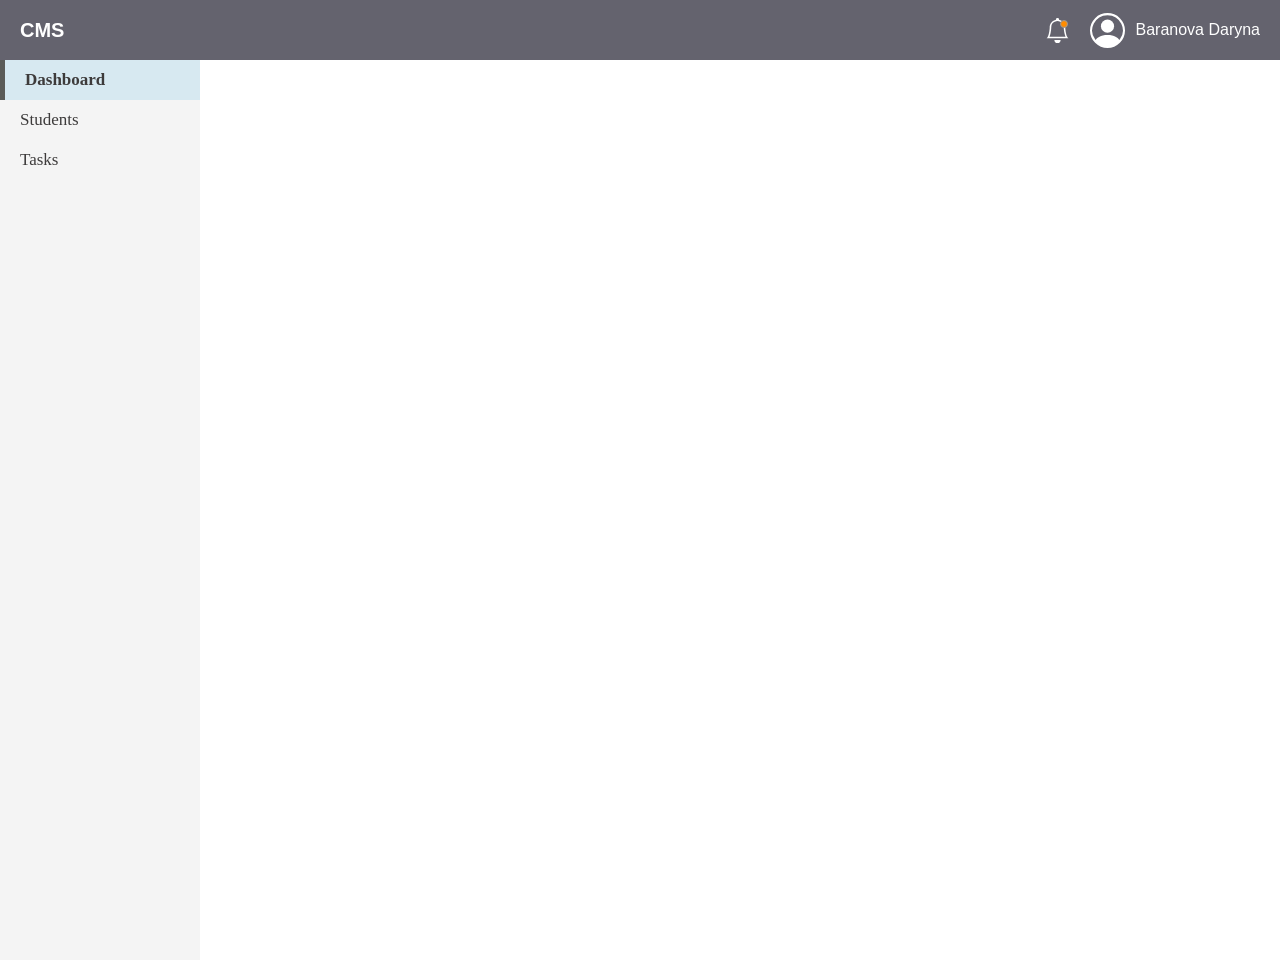
<file: index.html>
<!DOCTYPE html>
<html lang="en">
<head>
    <meta charset="UTF-8">
    <meta name="viewport" content="width=device-width, initial-scale=1.0">
    <title>Document</title>
    <link rel="stylesheet" href="./css/style.css">

</head>
<body>
    <header class="main-header">
        <div class="logo">
            <button class="burger" id="burger" aria-label="Toggle navigation menu">☰</button>
            <a href="Students.html" aria-label="Go to Content Management System homepage">CMS</a>
        </div>
    
        <div class="user-profile">
            <div class="notification-icon">
                <svg xmlns="http://www.w3.org/2000/svg" width="25" height="25" fill="currentColor" class="bell-icon"
                    viewBox="0 0 16 16" role="img" aria-label="Notifications">
                    <path
                        d="M8 16a2 2 0 0 0 2-2H6a2 2 0 0 0 2 2M8 1.918l-.797.161A4 4 0 0 0 4 6c0 .628-.134 2.197-.459 3.742-.16.767-.376 1.566-.663 2.258h10.244c-.287-.692-.502-1.49-.663-2.258C12.134 8.197 12 6.628 12 6a4 4 0 0 0-3.203-3.92zM14.22 12c.223.447.481.801.78 1H1c.299-.199.557-.553.78-1C2.68 10.2 3 6.88 3 6c0-2.42 1.72-4.44 4.005-4.901a1 1 0 1 1 1.99 0A5 5 0 0 1 13 6c0 .88.32 4.2 1.22 6" />
                </svg>
                <span class="dot" aria-hidden="true"></span>
    
                <div class="message-dropdown">
                    <ul>
                        <li>
                            <img src="./image/avatar.jpg" alt="Avatar of Nastia" class="avatar-image">
                            <div class="user-block">
                                <span class="name-avatar">Nastia</span>
                                <p class="user-message">Lorem ipsum.</p>
                            </div>
                        </li>
                        <li>
                            <img src="./image/avatar.jpg" alt="Avatar of Nastia" class="avatar-image">
                            <div class="user-block">
                                <span class="name-avatar">Nastia</span>
                                <p class="user-message">Lorem ipsum dolor sit.</p>
                            </div>
                        </li>
                        <li>
                            <img src="./image/avatar.jpg" alt="Avatar of Nastia" class="avatar-image">
                            <div class="user-block">
                                <span class="name-avatar">Nastia</span>
                                <p class="user-message">Lorem ipsum dolor sit.</p>
                            </div>
                        </li>
                    </ul>
                </div>
            </div>
    
            <div class="user-dropdown">
                <div class="user-info">
                    <svg xmlns="http://www.w3.org/2000/svg" width="35" height="35" fill="currentColor"
                        class="bi bi-person-circle" viewBox="0 0 16 16" role="img" aria-label="User Profile Icon">
                        <path d="M11 6a3 3 0 1 1-6 0 3 3 0 0 1 6 0" />
                        <path fill-rule="evenodd"
                            d="M0 8a8 8 0 1 1 16 0A8 8 0 0 1 0 8m8-7a7 7 0 0 0-5.468 11.37C3.242 11.226 4.805 10 8 10s4.757 1.225 5.468 2.37A7 7 0 0 0 8 1" />
                    </svg>
                    <span class="user-name" id="current-user">Baranova Daryna</span>
                </div>
    
                <div class="user-profile log">
                    <ul>
                        <li>Profile</li>
                        <li>Log Out</li>
                    </ul>
                </div>
            </div>
        </div>
    </header>

    <main>
        <div class="sitebar-content">
            <div class="sitebar">
                <aside>
                    <nav class="nav-sitebar">
                        <a class="link-sitebar active-menu" href="index.html">Dashboard</a>
                        <a class="link-sitebar" href="Students.html">Students</a>
                        <a class="link-sitebar" href="Tasks.html">Tasks</a>
                    </nav>
                </aside>
            </div>
        </div>
    </main>

    <script src="script.js"></script>
</body>
</html>
</file>
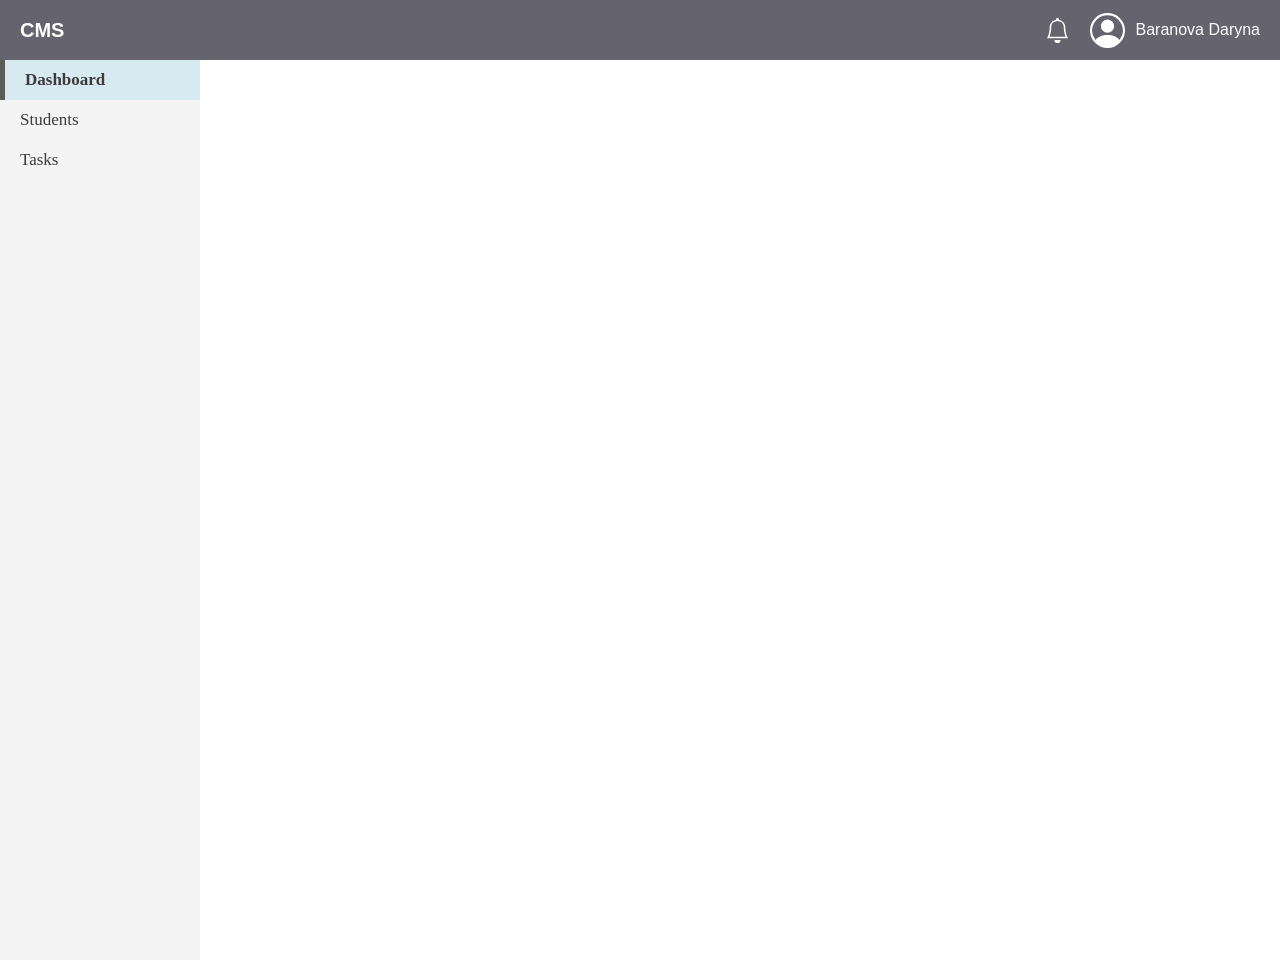
<file: Dashboard.html>
<!DOCTYPE html>
<html lang="en">
<head>
    <meta charset="UTF-8">
    <meta name="viewport" content="width=device-width, initial-scale=1.0">
    <title>Document</title>
    <link rel="stylesheet" href="./css/style.css">

</head>
<body>
    <header class="main-header">
        <div class="logo">
            <a href="Students.html">CMS</a>
        </div>
    
        <div class="user-profile">
            <div class="notification-icon">
                <svg xmlns="http://www.w3.org/2000/svg" width="25" height="25" fill="currentColor" class="bi bi-bell"
                    viewBox="0 0 16 16">
                    <path
                        d="M8 16a2 2 0 0 0 2-2H6a2 2 0 0 0 2 2M8 1.918l-.797.161A4 4 0 0 0 4 6c0 .628-.134 2.197-.459 3.742-.16.767-.376 1.566-.663 2.258h10.244c-.287-.692-.502-1.49-.663-2.258C12.134 8.197 12 6.628 12 6a4 4 0 0 0-3.203-3.92zM14.22 12c.223.447.481.801.78 1H1c.299-.199.557-.553.78-1C2.68 10.2 3 6.88 3 6c0-2.42 1.72-4.44 4.005-4.901a1 1 0 1 1 1.99 0A5 5 0 0 1 13 6c0 .88.32 4.2 1.22 6" />
                </svg>
                <span class="dot"></span>
    
                <div class="message-dropdown">
                    <ul>
                        <li>
                            <img src="./image/avatar.jpg" alt="Avatar image" class="avatar-image">
                            <div class="user-block">
                                <span class="name-avatar">Nastia</span>
                                <p id="user-message">Lorem ipsum.</p>
                            </div>
                        </li>
                        <li>
                            <img src="./image/avatar.jpg" alt="Avatar image" class="avatar-image">
                            <div class="user-block">
                                <span class="name-avatar">Nastia</span>
                                <p id="user-message">Lorem ipsum dolor sit.</p>
                            </div>
                        </li>
                        <li>
                            <img src="./image/avatar.jpg" alt="Avatar image" class="avatar-image">
                            <div class="user-block">
                                <span class="name-avatar">Nastia</span>
                                <p id="user-message">Lorem ipsum dolor sit.</p>
                            </div>
                        </li>
                    </ul>
                </div>
    
            </div>
    
            <div class="user-dropdown">
                <div class="user-info">
                    <svg xmlns="http://www.w3.org/2000/svg" width="35" height="35" fill="currentColor"
                        class="bi bi-person-circle" viewBox="0 0 16 16">
                        <path d="M11 6a3 3 0 1 1-6 0 3 3 0 0 1 6 0" />
                        <path fill-rule="evenodd"
                            d="M0 8a8 8 0 1 1 16 0A8 8 0 0 1 0 8m8-7a7 7 0 0 0-5.468 11.37C3.242 11.226 4.805 10 8 10s4.757 1.225 5.468 2.37A7 7 0 0 0 8 1" />
                    </svg>
                    <span class="user-name">Baranova Daryna</span>
    
                </div>
    
                <div class="user-profile log">
                    <ul>
                        <li>Profile</li>
                        <li>Log Out</li>
                    </ul>
                </div>
    
            </div>
    
        </div>
    </header>

    <main>
        <div class="sitebar-content">
    
            <div class="sitebar">
                <aside>
                    <nav class="nav-sitebar">
                        <a class="link-sitebar active-menu" href="Dashboard.html">Dashboard</a>
                        <a class="link-sitebar " href="Students.html">Students</a>
                        <a class="link-sitebar" href="Tasks.html">Tasks</a>
                    </nav>
                </aside>
            </div>
    </main>

</body>
</html>
</file>
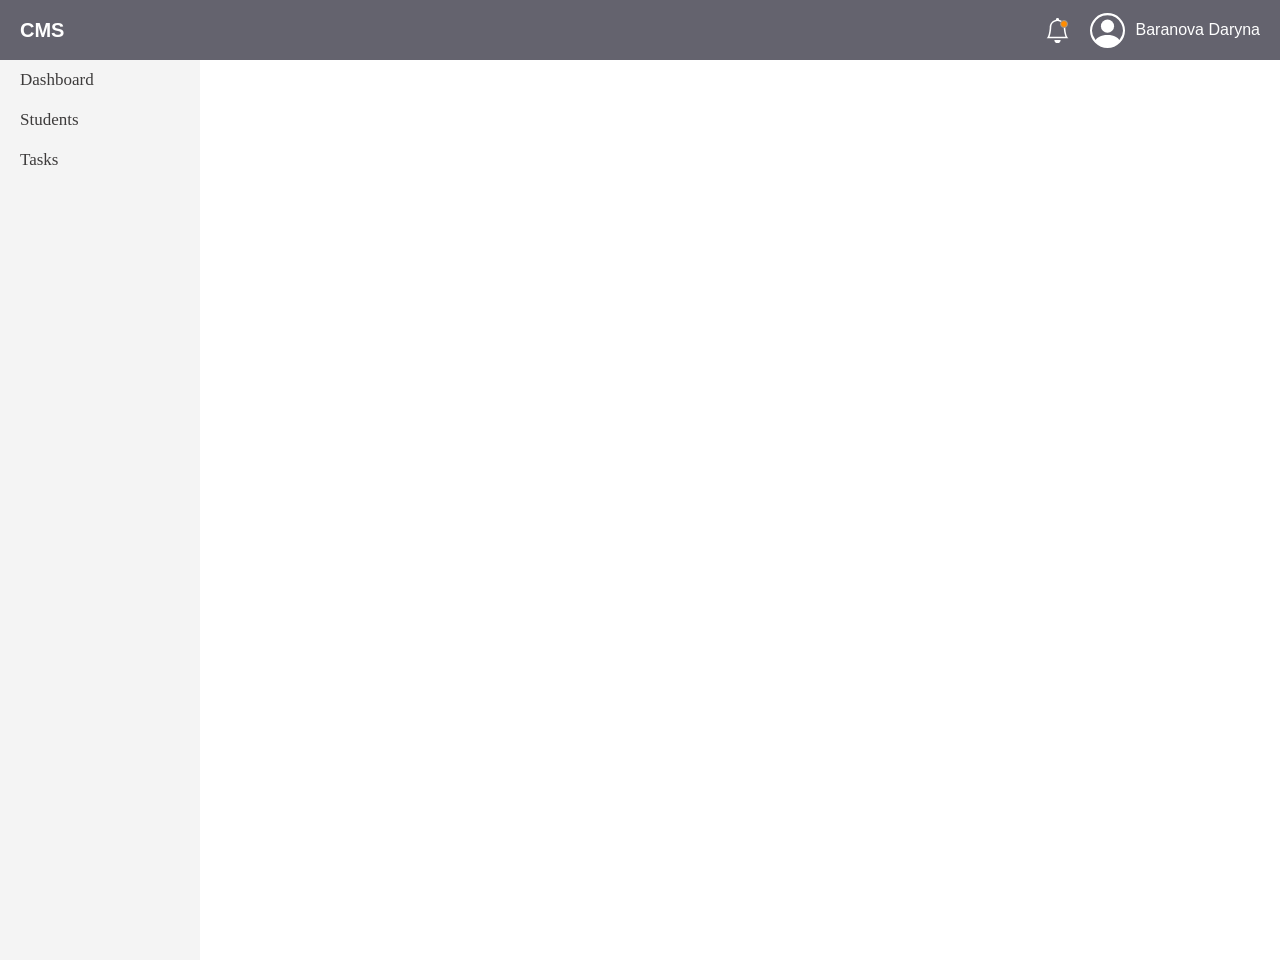
<file: Messages.html>
<!DOCTYPE html>
<html lang="en">
<head>
    <meta charset="UTF-8">
    <meta name="viewport" content="width=device-width, initial-scale=1.0">
    <title>Messages</title>
    <link rel="stylesheet" href="./css/style.css">

</head>
<body>
    <header class="main-header">
        <div class="logo">
            <button class="burger" id="burger" aria-label="Toggle navigation menu">☰</button>
            <a href="Students.html" aria-label="Go to Content Management System homepage">CMS</a>
        </div>
    
        <div class="user-profile">
            <div class="notification-icon">
                <svg xmlns="http://www.w3.org/2000/svg" width="25" height="25" fill="currentColor" class="bell-icon"
                    viewBox="0 0 16 16" role="img" aria-label="Notifications">
                    <path
                        d="M8 16a2 2 0 0 0 2-2H6a2 2 0 0 0 2 2M8 1.918l-.797.161A4 4 0 0 0 4 6c0 .628-.134 2.197-.459 3.742-.16.767-.376 1.566-.663 2.258h10.244c-.287-.692-.502-1.49-.663-2.258C12.134 8.197 12 6.628 12 6a4 4 0 0 0-3.203-3.92zM14.22 12c.223.447.481.801.78 1H1c.299-.199.557-.553.78-1C2.68 10.2 3 6.88 3 6c0-2.42 1.72-4.44 4.005-4.901a1 1 0 1 1 1.99 0A5 5 0 0 1 13 6c0 .88.32 4.2 1.22 6" />
                </svg>
                <span class="dot" aria-hidden="true"></span>
    
                <div class="message-dropdown">
                    <ul>
                        <li>
                            <img src="./image/avatar.jpg" alt="Avatar of Nastia" class="avatar-image">
                            <div class="user-block">
                                <span class="name-avatar">Nastia</span>
                                <p class="user-message">Lorem ipsum.</p>
                            </div>
                        </li>
                        <li>
                            <img src="./image/avatar.jpg" alt="Avatar of Nastia" class="avatar-image">
                            <div class="user-block">
                                <span class="name-avatar">Nastia</span>
                                <p class="user-message">Lorem ipsum dolor sit.</p>
                            </div>
                        </li>
                        <li>
                            <img src="./image/avatar.jpg" alt="Avatar of Nastia" class="avatar-image">
                            <div class="user-block">
                                <span class="name-avatar">Nastia</span>
                                <p class="user-message">Lorem ipsum dolor sit.</p>
                            </div>
                        </li>
                    </ul>
                </div>
            </div>
    
            <div class="user-dropdown">
                <div class="user-info">
                    <svg xmlns="http://www.w3.org/2000/svg" width="35" height="35" fill="currentColor"
                        class="bi bi-person-circle" viewBox="0 0 16 16" role="img" aria-label="User Profile Icon">
                        <path d="M11 6a3 3 0 1 1-6 0 3 3 0 0 1 6 0" />
                        <path fill-rule="evenodd"
                            d="M0 8a8 8 0 1 1 16 0A8 8 0 0 1 0 8m8-7a7 7 0 0 0-5.468 11.37C3.242 11.226 4.805 10 8 10s4.757 1.225 5.468 2.37A7 7 0 0 0 8 1" />
                    </svg>
                    <span class="user-name" id="current-user">Baranova Daryna</span>
                </div>
    
                <div class="user-profile log">
                    <ul>
                        <li>Profile</li>
                        <li>Log Out</li>
                    </ul>
                </div>
            </div>
        </div>
    </header>

    <main>
        <div class="sitebar-content">
            <div class="sitebar">
                <aside>
                    <nav class="nav-sitebar">
                        <a class="link-sitebar" href="index.html">Dashboard</a>
                        <a class="link-sitebar" href="Students.html">Students</a>
                        <a class="link-sitebar" href="Tasks.html">Tasks</a>
                    </nav>
                </aside>
            </div>
        </div>
    </main>

    <script src="script.js"></script>
</body>
</html>
</file>
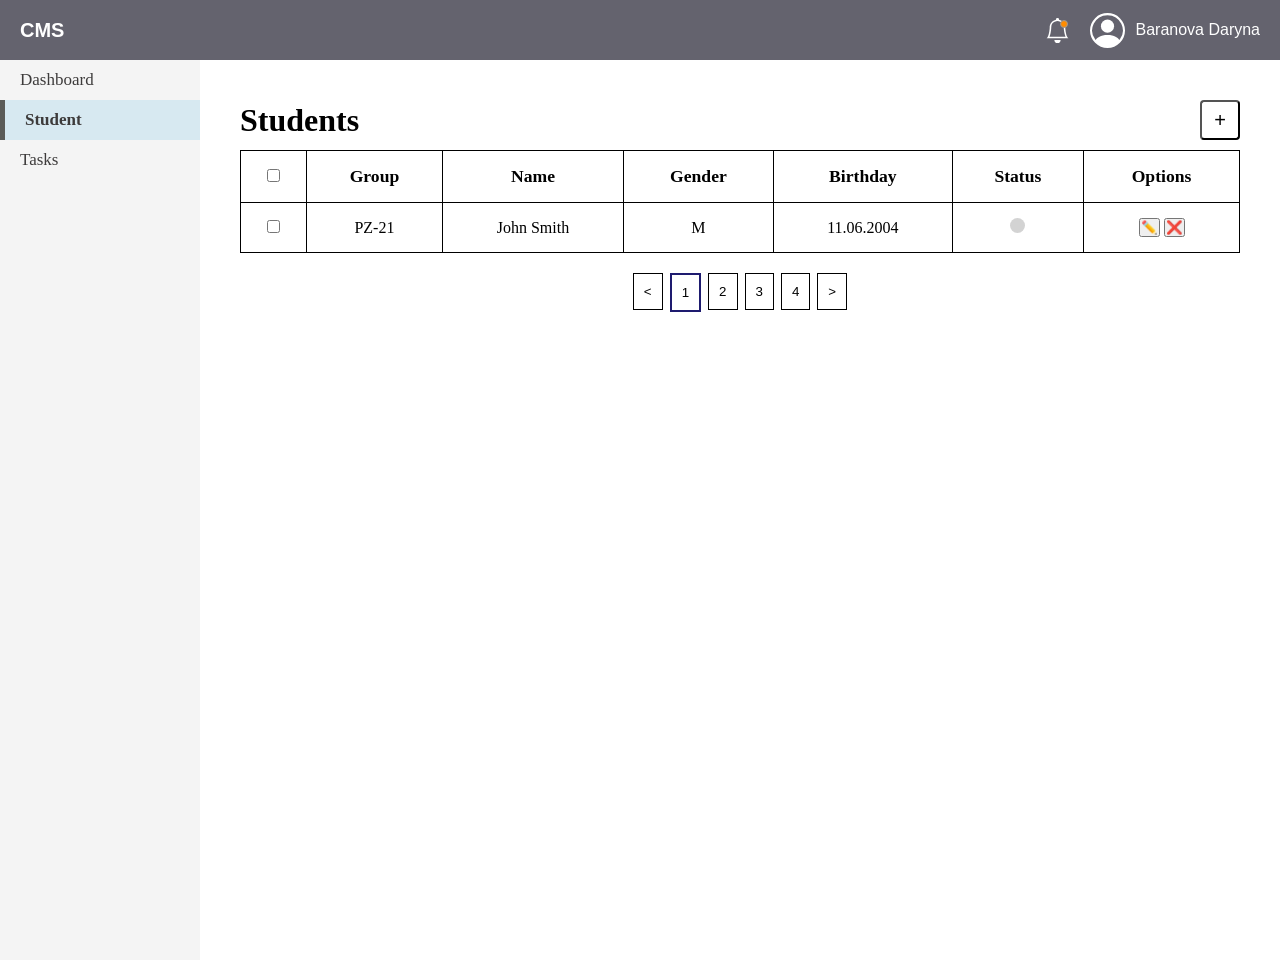
<file: Students.html>
<!DOCTYPE html>
<html lang="en">

<head>
    <meta charset="UTF-8">
    <meta name="viewport" content="width=device-width, initial-scale=1.0">
    <title>Students</title>
    <link rel="stylesheet" href="./css/style.css">
    <link rel="manifest" href="manifest.json">
</head>

<body>
    <header class="main-header">
        <div class="logo">
            <button class="burger" id="burger" aria-label="Toggle navigation menu">☰</button>
            <a href="Students.html" aria-label="Go to Content Management System homepage">CMS</a>
        </div>

        <div class="user-profile">
            <div class="notification-icon">
                <svg xmlns="http://www.w3.org/2000/svg" width="25" height="25" fill="currentColor" class="bell-icon"
                    viewBox="0 0 16 16" role="img" aria-label="Notifications">
                    <path
                        d="M8 16a2 2 0 0 0 2-2H6a2 2 0 0 0 2 2M8 1.918l-.797.161A4 4 0 0 0 4 6c0 .628-.134 2.197-.459 3.742-.16.767-.376 1.566-.663 2.258h10.244c-.287-.692-.502-1.49-.663-2.258C12.134 8.197 12 6.628 12 6a4 4 0 0 0-3.203-3.92zM14.22 12c.223.447.481.801.78 1H1c.299-.199.557-.553.78-1C2.68 10.2 3 6.88 3 6c0-2.42 1.72-4.44 4.005-4.901a1 1 0 1 1 1.99 0A5 5 0 0 1 13 6c0 .88.32 4.2 1.22 6" />
                </svg>
                <span class="dot" aria-hidden="true"></span>

                <div class="message-dropdown">
                    <ul>
                        <li>
                            <img src="./image/avatar.jpg" alt="Avatar of Nastia" class="avatar-image">
                            <div class="user-block">
                                <span class="name-avatar">Nastia</span>
                                <p class="user-message">Lorem ipsum.</p>
                            </div>
                        </li>
                        <li>
                            <img src="./image/avatar.jpg" alt="Avatar of Nastia" class="avatar-image">
                            <div class="user-block">
                                <span class="name-avatar">Nastia</span>
                                <p class="user-message">Lorem ipsum dolor sit.</p>
                            </div>
                        </li>
                        <li>
                            <img src="./image/avatar.jpg" alt="Avatar of Nastia" class="avatar-image">
                            <div class="user-block">
                                <span class="name-avatar">Nastia</span>
                                <p class="user-message">Lorem ipsum dolor sit.</p>
                            </div>
                        </li>
                    </ul>
                </div>
            </div>

            <div class="user-dropdown">
                <div class="user-info">
                    <svg xmlns="http://www.w3.org/2000/svg" width="35" height="35" fill="currentColor"
                        class="bi bi-person-circle" viewBox="0 0 16 16" role="img" aria-label="User Profile Icon">
                        <path d="M11 6a3 3 0 1 1-6 0 3 3 0 0 1 6 0" />
                        <path fill-rule="evenodd"
                            d="M0 8a8 8 0 1 1 16 0A8 8 0 0 1 0 8m8-7a7 7 0 0 0-5.468 11.37C3.242 11.226 4.805 10 8 10s4.757 1.225 5.468 2.37A7 7 0 0 0 8 1" />
                    </svg>
                    <span class="user-name" id="current-user">Baranova Daryna</span>
                </div>

                <div class="user-profile log">
                    <ul>
                        <li>Profile</li>
                        <li>Log Out</li>
                    </ul>
                </div>
            </div>
        </div>
    </header>

    <main>
        <div class="sitebar-content">
            <div class="sitebar" id="sidebar">
                <aside>
                    <nav class="nav-sitebar" aria-label="Main Navigation">
                        <a class="link-sitebar" href="index.html">Dashboard</a>
                        <a class="link-sitebar active-menu" href="Students.html" aria-current="page">Student</a>
                        <a class="link-sitebar" href="Tasks.html">Tasks</a>
                    </nav>
                </aside>
            </div>

            <div class="student-content">
                <div class="student-button">
                    <h1 class="students-title">Students</h1>
                    <div class="buttons">
                        <button class="add-button" aria-label="Add new student">+</button>
                        <button id="allDelete-button" class="delete-all-btn"
                            aria-label="Delete selected students">delete</button>
                    </div>
                </div>

                <div class="table-wrapper">
                    <table class="table">
                        <thead>
                            <tr>
                                <th><input type="checkbox" id="checkbox-select-all" aria-label="Select all students">
                                    <h2 class="title-select-all">Select</h2>
                                </th>
                                <th>Group</th>
                                <th>Name</th>
                                <th>Gender</th>
                                <th>Birthday</th>
                                <th>Status</th>
                                <th>Options</th>
                            </tr>
                        </thead>
                        <tbody>
                            <tr>
                                <td><input type="checkbox" name="select-student" aria-label="Select student John Smith">
                                </td>
                                <td>PZ-21</td>
                                <td class="user-name">John Smith</td>
                                <td>M</td>
                                <td>11.06.2004</td>
                                <td>
                                    <span class="status-circle status-inactive" aria-label="Status: Inactive"></span>
                                </td>
                                <td>
                                    <button class="editBtn" aria-label="Edit student John Smith">✏️</button>
                                    <button class="deleteBtn" aria-label="Delete student John Smith">❌</button>
                                </td>
                            </tr>
                        </tbody>
                    </table>
                </div>

                <div class="pagination">
                    <nav aria-label="Pagination">
                        <ul class="button-pagination">
                            <li><button class="btn-pagination" aria-label="Previous page">&#60;</button></li>
                            <li><button class="btn-pagination" id="active" aria-current="page"
                                    aria-label="Page 1">1</button></li>
                            <li><button class="btn-pagination" aria-label="Page 2">2</button></li>
                            <li><button class="btn-pagination" aria-label="Page 3">3</button></li>
                            <li><button class="btn-pagination" aria-label="Page 4">4</button></li>
                            <li><button class="btn-pagination" aria-label="Next page">&#62;</button></li>
                        </ul>
                    </nav>
                </div>
            </div>
        </div>
    </main>

    <div id="modalOverlay" class="modal-overlay" role="dialog" aria-modal="true" aria-labelledby="modalTitle">
        <div class="modal-container">
            <div class="modal-header">
                <h2 class="modal-title" id="modalTitle">Add student</h2>
                <button class="close-modal-btn" id="closeModal" aria-label="Close modal">&times;</button>
            </div>
            <form id="addStudentForm"  class="modal-form" autocomplete="off" novalidate>
                <input type="hidden" id="studentId" name="id" value="">
                <div class="form-row">
                    <label for="group">Group</label>
                    <select id="group" name="group" required>
                        <option value="" disabled selected>Select Group</option>
                        <option value="PZ-21">PZ-21</option>
                        <option value="PZ-22">PZ-22</option>
                        <option value="PZ-23">PZ-23</option>
                        <option value="PZ-24">PZ-24</option>
                        <option value="PZ-25">PZ-25</option>
                        <option value="PZ-26">PZ-26</option>
                    </select>
                </div>
                <div class="form-row">
                    <label for="firstName">First name</label>
                    <div class="input-wrapper">
                        <input type="text" id="firstName" name="firstName" pattern="[A-Za-zА-Яа-яІіЇїЄєҐґ]+" required>
                        <small id="firstNameError" class="error-message">Введіть коректне ім'я</small>
                    </div>
                </div>
                <div class="form-row">
                    <label for="lastName">Last name</label>
                    <div class="input-wrapper">
                        <input type="text" id="lastName" name="lastName" pattern="[A-Za-zА-Яа-яІіЇїЄєҐґ]+" required>
                        <small id="lastNameError" class="error-message">Введіть коректне прізвище</small>
                    </div>
                </div>
                <div class="form-row">
                    <label for="gender">Gender</label>
                    <select id="gender" name="gender" required>
                        <option value="" disabled selected>Select Gender</option>
                        <option value="M">Male</option>
                        <option value="F">Female</option>
                    </select>

                </div>
                <div class="form-row">
                    <label for="birthday">Birthday</label>
                    <div class="input-wrapper">
                        <input type="date" id="birthday" name="birthday" min="1950-01-01" max="2009-12-31" required>
                        <small id="birthdayError"class="data-error" >Введіть дату в межах 1950-2011</small>
                    </div>
                </div>

                <div class="modal-footer">
                    <button type="button" class="btn-secondary" id="cancelBtn">Cancel</button>
                    <button type="submit" class="btn-primary">Create</button>
                </div>
            </form>
        </div>
    </div>

    <div class="modalWarning" role="alertdialog" aria-modal="true" aria-labelledby="warningTitle"
        aria-describedby="warningMessage">
        <div class="modal-container">
            <div class="modal-Warning">
                <h2 class="modal-title" id="warningTitle">Warning</h2>
                <button class="close-warning-btn" id="closeWarning" aria-label="Close warning">&times;</button>
            </div>
            <h2 class="messageWarning" id="warningMessage">Are you sure you want to delete user <span class="delete"></span>?</h2>
            <div class="buttonsWarning">
                <button class="btn-cancel" id="cancelButton">Cancel</button>
                <button class="btn-Ok" id="OkButton">Ok</button>
            </div>
        </div>
    </div>

    <script src="script.js"></script>
</body>

</html>
</file>
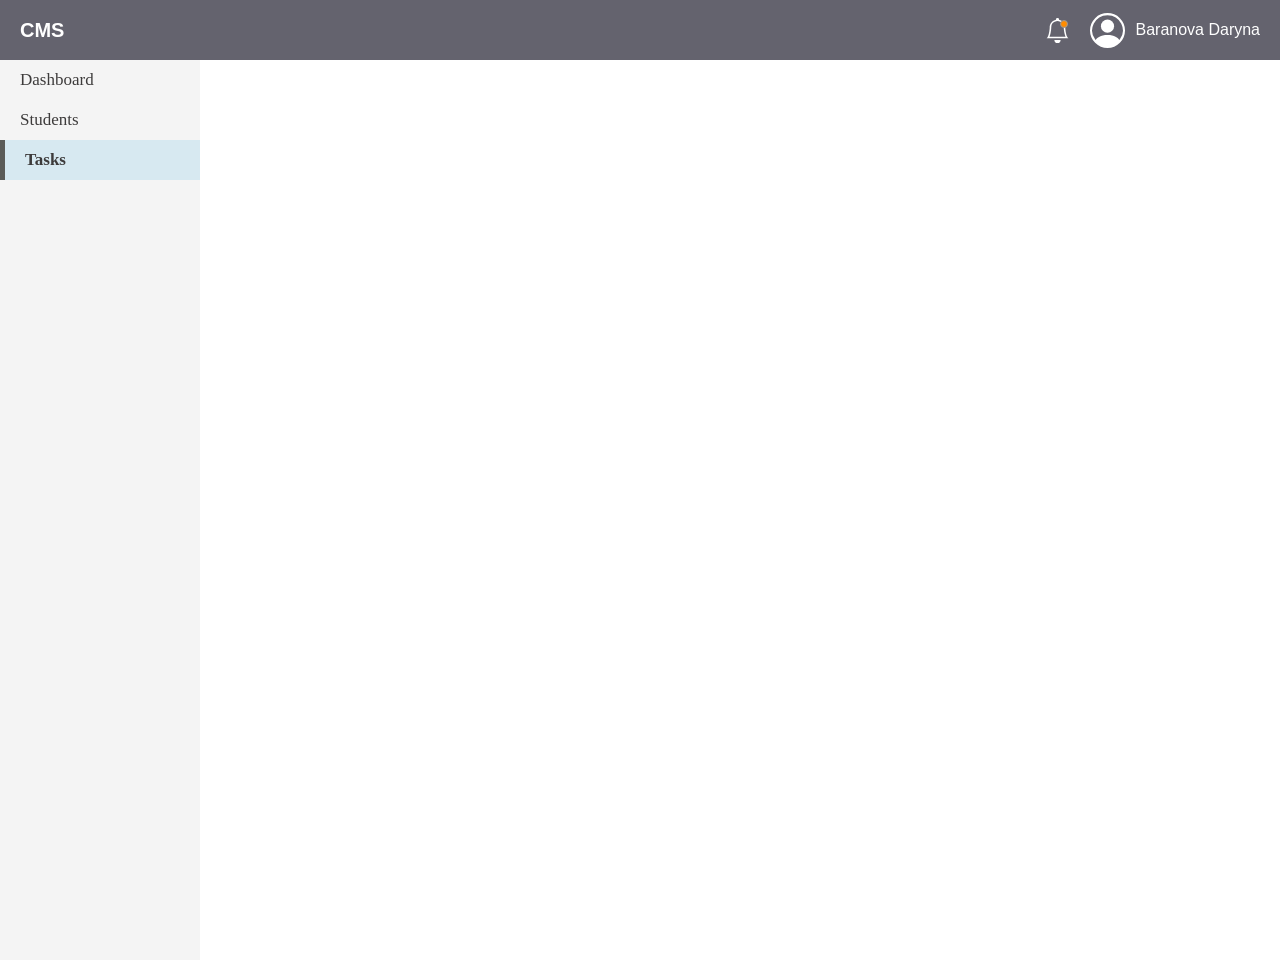
<file: Tasks.html>
<!DOCTYPE html>
<html lang="en">
<head>
    <meta charset="UTF-8">
    <meta name="viewport" content="width=device-width, initial-scale=1.0">
    <title>Document</title>
    <link rel="stylesheet" href="./css/style.css">

</head>
<body>
    <header class="main-header">
        <div class="logo">
            <button class="burger" id="burger" aria-label="Toggle navigation menu">☰</button>
            <a href="Students.html" aria-label="Go to Content Management System homepage">CMS</a>
        </div>
    
        <div class="user-profile">
            <div class="notification-icon">
                <svg xmlns="http://www.w3.org/2000/svg" width="25" height="25" fill="currentColor" class="bell-icon"
                    viewBox="0 0 16 16" role="img" aria-label="Notifications">
                    <path
                        d="M8 16a2 2 0 0 0 2-2H6a2 2 0 0 0 2 2M8 1.918l-.797.161A4 4 0 0 0 4 6c0 .628-.134 2.197-.459 3.742-.16.767-.376 1.566-.663 2.258h10.244c-.287-.692-.502-1.49-.663-2.258C12.134 8.197 12 6.628 12 6a4 4 0 0 0-3.203-3.92zM14.22 12c.223.447.481.801.78 1H1c.299-.199.557-.553.78-1C2.68 10.2 3 6.88 3 6c0-2.42 1.72-4.44 4.005-4.901a1 1 0 1 1 1.99 0A5 5 0 0 1 13 6c0 .88.32 4.2 1.22 6" />
                </svg>
                <span class="dot" aria-hidden="true"></span>
    
                <div class="message-dropdown">
                    <ul>
                        <li>
                            <img src="./image/avatar.jpg" alt="Avatar of Nastia" class="avatar-image">
                            <div class="user-block">
                                <span class="name-avatar">Nastia</span>
                                <p class="user-message">Lorem ipsum.</p>
                            </div>
                        </li>
                        <li>
                            <img src="./image/avatar.jpg" alt="Avatar of Nastia" class="avatar-image">
                            <div class="user-block">
                                <span class="name-avatar">Nastia</span>
                                <p class="user-message">Lorem ipsum dolor sit.</p>
                            </div>
                        </li>
                        <li>
                            <img src="./image/avatar.jpg" alt="Avatar of Nastia" class="avatar-image">
                            <div class="user-block">
                                <span class="name-avatar">Nastia</span>
                                <p class="user-message">Lorem ipsum dolor sit.</p>
                            </div>
                        </li>
                    </ul>
                </div>
            </div>
    
            <div class="user-dropdown">
                <div class="user-info">
                    <svg xmlns="http://www.w3.org/2000/svg" width="35" height="35" fill="currentColor"
                        class="bi bi-person-circle" viewBox="0 0 16 16" role="img" aria-label="User Profile Icon">
                        <path d="M11 6a3 3 0 1 1-6 0 3 3 0 0 1 6 0" />
                        <path fill-rule="evenodd"
                            d="M0 8a8 8 0 1 1 16 0A8 8 0 0 1 0 8m8-7a7 7 0 0 0-5.468 11.37C3.242 11.226 4.805 10 8 10s4.757 1.225 5.468 2.37A7 7 0 0 0 8 1" />
                    </svg>
                    <span class="user-name" id="current-user">Baranova Daryna</span>
                </div>
    
                <div class="user-profile log">
                    <ul>
                        <li>Profile</li>
                        <li>Log Out</li>
                    </ul>
                </div>
            </div>
        </div>
    </header>
    
    <main>
        <div class="sitebar-content">
            <div class="sitebar">
                <aside>
                    <nav class="nav-sitebar">
                        <a class="link-sitebar" href="index.html">Dashboard</a>
                        <a class="link-sitebar" href="Students.html">Students</a>
                        <a class="link-sitebar active-menu" href="Tasks.html">Tasks</a>
                    </nav>
                </aside>
            </div>
        </div>
    </main>

    <script src="script.js"></script>
</body>
</html>
</file>
<file: css/style.css>
*,
*::before,
*::after {
    box-sizing: border-box;
    margin: 0;
    padding: 0;
    /*outline: 1px solid red; /* Всі елементи по границях */
}

.main-header {
    background-color: #64636e;
    /* background-color: #465665; */
    color: white;
    display: flex;
    justify-content: space-between; /* Розносить блоки в різні боки */
    align-items: center; /* Центрує елементи по вертикалі */
    padding: 0 20px;
    height: 60px;
    font-family: Arial, sans-serif;
}

.logo a {
    position: relative;
    margin: 0;
    font-size: 20px;
    font-weight: bold;
    text-decoration: none;
    color: white;
    
}

.logo{

    display: flex;
    align-items: center;
    gap: 10px;
}

.user-profile li:hover {
    transform: scale(1.075);
    cursor: pointer;
}

.user-profile li:active{
    transform: scale(0.95);
}


.user-profile {
    display: flex;
    align-items: center;
    gap: 20px;
    /* Відстань між дзвіночком та профілем */
}

.notification-icon {
    position: relative;
    display: flex;
    align-items: center;
    cursor: pointer;
}

/* Помаранчева крапка на сповіщенні */
.notification-icon .dot {
    display: none;
    position: absolute;
    top: 2px;
    right: 2px;
    width: 8px;
    height: 8px;
    background-color: #ff8c00;
    border-radius: 50%;
    border: 1px solid #999; 
}

.user-info {
    display: flex;
    align-items: center;
    gap: 10px;
    background-color: transparent;  
    color: white;  
}

.user-name {
    font-size: 16px;
}

.bi-person-circle {
    color:white;
    /* Бірюзовий обідок іконки користувача */
}

@keyframes ring {
  0% { transform: rotate(0); }
  10% { transform: rotate(15deg); }
  20% { transform: rotate(-10deg); }
  30% { transform: rotate(10deg); }
  40% { transform: rotate(-10deg); }
  50% { transform: rotate(5deg); }
  60% { transform: rotate(-5deg); }
  70% { transform: rotate(0); }
  100% { transform: rotate(0); }
}
.notification-icon:hover .bell-icon {
    animation: ring 0.8s ease-in-out;
}

.bell-icon
{
    transform-origin: top center;
}

.bell-icon.ringing {
    animation: ring 0.8s ease-in-out;
}

.message-dropdown{
    display: none;
    flex-direction: column;
    position: absolute;
    top: 100%;
    background-color: #999;
    border: 2px solid burlywood;
    width: 200px;
    border-radius: 5px ;
    
}

.message-dropdown ul{
    padding: 10px 15px;
    list-style: none;
}

.message-dropdown ul li{
    display: flex;
    gap: 10px;
    margin-bottom: 10px;
    align-items: center;
}
.message-dropdown ul li:last-child{
    margin-bottom:  0px;
}

.notification-icon:hover .message-dropdown {
    display: flex;
}

.user-dropdown {
    position: relative;
    
}
.log{
    display: none;
    flex-direction: column;
    position:absolute;
    background-color: #999;
    top:100%;
    width: 150px;
    border-radius: 5px;
    border: 2px solid burlywood;
    color: rgb(39, 38, 38);
    font-weight: bold;
}

.user-dropdown:hover .log
{
    display: flex;
}

.log ul li{
    display: flex;
    gap:10px;
    padding: 10px;
}

.user-info:hover+.log {
    display: flex;
}

.avatar-image
{
    width: 35px;
    height: 35px;
    border-radius: 50%;
}

.name-avatar{
    font-weight: bold;
    color: rgb(39, 38, 38);
}

.user-message
{
    font-size: 0.9rem;
}

.sitebar-content{
    display: flex;
   
}

.burger {
    display: none;
    font-size: 26px;
    background: none;
    border: none;
    cursor: pointer;
}

@media (max-width: 768px) {

    .burger {
        display: block;
        font-size: 26px;
        background: none;
        border: none;
        cursor: pointer;
        color: white;
        }

    .sitebar {
            position: fixed;
            top: 0;
            left: 0;
            width: 250px;
            height: 100%;
            background: #2c3e50;
    
            transform: translateX(-100%);
            transition: transform 0.3s ease;
        }
    
    .sitebar.active {
            transform: translateX(0);
        }

}

.sitebar{
    width: 200px; /* Фіксована ширина */
    min-width: 200px; /* Щоб він не стискався менше цього значення */
    background-color: #f4f4f4;/* Світло-сірий фон, щоб бачити межі */
    height: 100vh;
    transition: transform 0.8s ease;    
        
}
.nav-sitebar{
    display: flex;
    flex-direction:column ;
}

.student-content
{
    flex-grow: 1;
    padding: 40px;
    min-width: 0; /* Ця біда для таблиці, означає, що елемент можна стискати до 0, щоб не вилазив контент за межі контейнера */
}

@media (max-width: 768px){
    .student-content {
        padding: 20px;
    }
}

.student-button
{
    display: flex;
    justify-content: space-between;
    align-items: center;
}

.buttons{
    display: flex;
    justify-content: center;
    gap: 10px;
}

.add-button{
    width: 40px;
    height: 40px;
    background-color: transparent;
    font-size: 20px;
    border-radius: 10%;
}

.add-button:hover{
    background: #f0f1fa;
}

#allDelete-button{
    display: none;
    box-sizing: content-box;
    background-color: transparent;
    font-size: 15px;
    border-radius: 10%;
    padding: 10px;
    font-weight: bold;
    font-family: 'Times New Roman', Times, serif;
}

#allDelete-button:hover{
        background-color: rgb(230, 230, 230);
}

.addDelete-button{
    display: none;
    box-sizing: content-box;
    background-color: transparent;
    font-size: 15px;
    border-radius: 10%;
    padding: 10px;
    font-weight: bold;
    font-family: 'Times New Roman', Times, serif;
}

.status-circle {
    display: inline-block;
    width: 15px;
    height: 15px;
    border-radius: 50%;
    
}


.status-active {
    background-color: #6fb048;
    
}

 
.status-inactive {
    background-color: #d3d3d3;
    
} 

.link-sitebar{
    display: block;
    text-decoration: none;
    padding: 10px 20px;
    color: #3d3b3b;
    font-size: 17px;
}
.link-sitebar:hover{
    color: #8c0000;
    font-weight: bold;
}

.active-menu
{
    font-weight: bold;
    border-left: 5px solid rgb(91, 92, 88);
    background-color: rgb(215, 233, 241);
}

.table-wrapper {
    overflow-x: auto;
    -webkit-overflow-scrolling: touch;
    margin-top: 10px;
}

.table {
    width: 100%;
    border-collapse: collapse;
}

@media (max-width: 768px){
    .table {
        min-width: 700px;
    }
}

.title-select-all{
    position: absolute;
    top: -50px
}

th,
td {
    border: 1px solid black;
    padding: 15px 10px;
    text-align: center;
}

th{
    font-size: 1.1rem;
}

td {
    height: 50px;
}

.button-pagination{
    display: flex;
    list-style: none;
    gap: 7px;
}

.btn-pagination
{
    background-color: white;
    border: 1px solid black;
    padding:10px;
}

.btn-pagination:hover{
    background: #999;
}

#active{
    border: 2px solid rgb(30, 27, 111);
}

.editBtn:hover
{
    transform: scale(1.1);
}

.deleteBtn:hover
{
    transform: scale(1.1);
}
.pagination nav{
    display: flex;
    justify-content: center;
    margin-top: 20px;
}

.modal-overlay {
    display: none;
    position: fixed;
    top: 0;
    left: 0;
    width: 100%;
    height: 100%;
    background: rgba(0, 0, 0, 0.5);
    z-index: 1000;
    justify-content: center;
    align-items: center;
}

.modal-container {
    background: white;
    width: 500px;
    border-radius: 8px;
    overflow: hidden;
    box-shadow: 0 4px 15px rgba(0, 0, 0, 0.2);
}

.modal-header {
    padding: 20px;
    border-bottom: 1px solid #ddd;
    display: flex;
    justify-content: space-between;
    align-items: center;
}

.modal-form {
    padding: 20px;
}

.form-row {
    display: flex;
    align-items: center;
    margin-bottom: 15px;
}

.form-row label {
    width: 120px;
    font-weight: 500;
}

.form-row input,
.form-row select {
    flex: 1;
    padding: 8px;
    border: 1px solid #ccc;
    border-radius: 4px;
}

.modal-footer {
    padding: 15px 20px;
    background: #f9f9f9;
    display: flex;
    justify-content: flex-end;
    gap: 10px;
}


.btn-secondary {
    background: white;
    border: 1px solid #ccc;
    padding: 8px 20px;
    cursor: pointer;
}

.modalWarning
{
    display: none;
    position: fixed;
    top: 0;
    left: 0;
    width: 100%;
    height: 100%;
    z-index: 1000;
    justify-content: center;
    align-items: center;
    background: rgba(0, 0, 0, 0.5);
}

.modal-Warning{
    padding: 20px;
    width: 100%;
    border-bottom: 1px solid #000000;
    display: flex;
    justify-content: space-between;
    align-items: center;
}

.messageWarning{
    border-bottom: 1px solid #000000;
    padding: 30px;
    text-align: center;
    font-weight: bold;
    font-size: 18px;

}

.buttonsWarning{
    padding: 15px 20px;
    background: #f9f9f9;
    display: flex;
    justify-content: flex-end;
    gap: 10px;
}

.btn-cancel
{
    background: white;
    border: 2px solid #ccc;
    padding: 8px 20px;
    cursor: pointer;
    border-radius: 4px;
}

.btn-Ok
{
    background: white;
    color: #333;
    border: none;
    padding: 8px 20px;
    cursor: pointer;
    border-radius: 4px;
    border: 2px solid #ccc;
}

.btn-primary {
    background: #333;
    color: white;
    border: none;
    padding: 8px 20px;
    cursor: pointer;
    border-radius: 4px;
}

.close-modal-btn {
    background: none;
    border: none;
    font-size: 24px;
    cursor: pointer;
}

.close-warning-btn{
    background: none;
    border: none;
    font-size: 24px;
    cursor: pointer;
    border: 2px solid #ccc;
    padding: 2px  7px;
    border-radius: 2px;
}


/* Клас для червоної рамки інпута */
.input-error {
    border: 2px solid red !important;
    background-color: #ffeef0;
}

/* Стиль для тексту помилки */
.error-message {
    color: red;
    font-size: 12px;
    display: none;
    /* Ховаємо за замовчуванням */
    margin: 5px 5px;
}

/* Коли додаємо цей клас, текст з'являється */
.error-message.show {
    display: block;
}
.data-error
{
    color: red;
    font-size: 12px;
    display: none;
    /* Ховаємо за замовчуванням */
    margin: 5px 5px;

}

.data-error.show
{
    display: block;
}

.input-wrapper
{
    display: flex;
    flex-direction: column;
    flex-grow: 1;
}
input{
    width: 100%;
}
</file>
